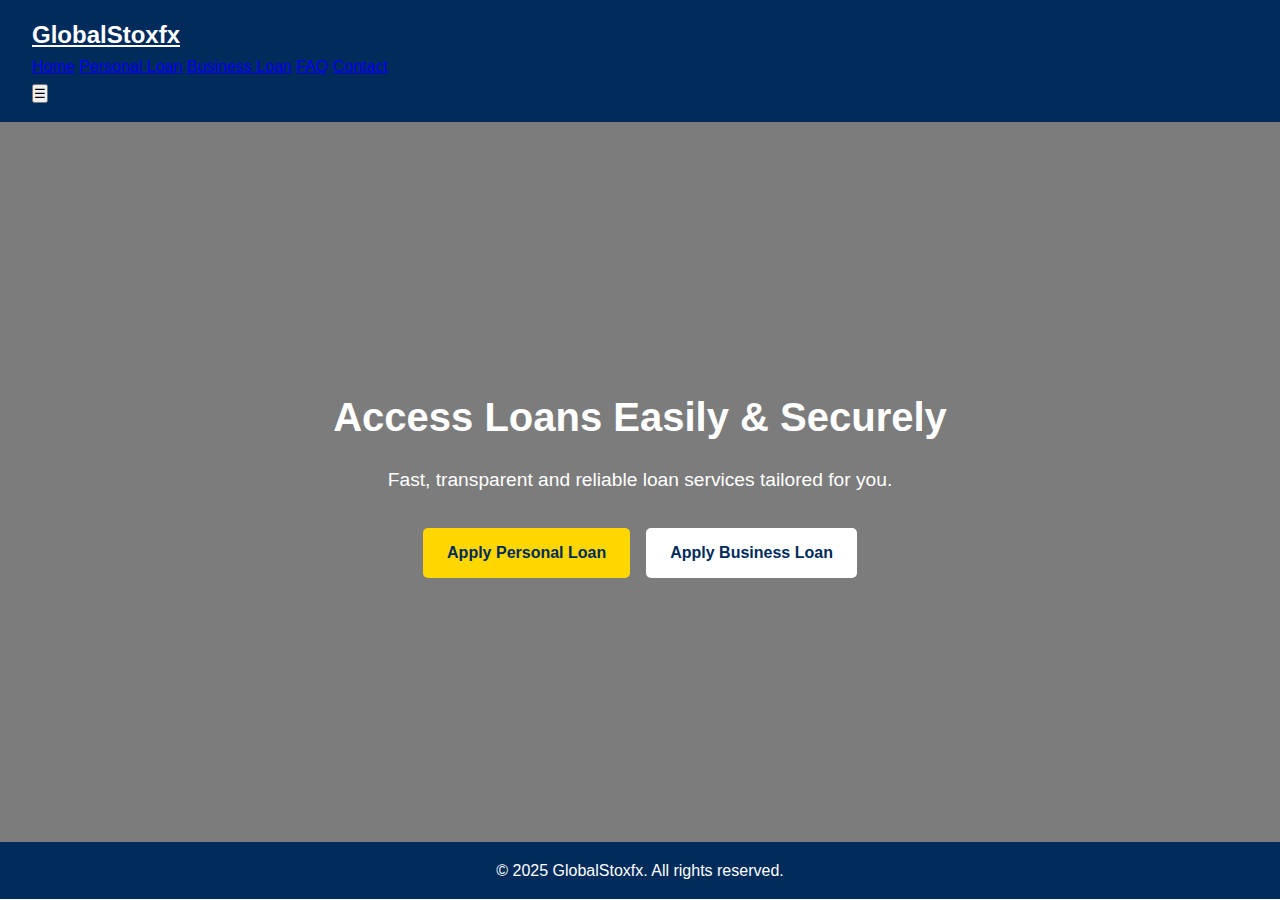
<file: index.html>
<!DOCTYPE html>
<html lang="en">
<head>
  <meta charset="UTF-8" />
  <meta name="viewport" content="width=device-width, initial-scale=1.0" />
  <title>GlobalStoxfx Loans</title>
  <link rel="stylesheet" href="assets/css/style.css" />
</head>
<body>

  <!-- ✅ Sticky Navbar -->
<header class="navbar">
  <div class="container nav-content">
    <a href="index.html" class="logo">GlobalStoxfx</a>
    <nav id="nav-links">
      <a href="index.html">Home</a>
      <a href="personal.html">Personal Loan</a>
      <a href="business.html">Business Loan</a>
      <a href="#faq">FAQ</a>
      <a href="#contact">Contact</a>
    </nav>
    <button class="nav-toggle" id="nav-toggle">☰</button>
  </div>
</header>

  <!-- Hero Section -->
  <section class="hero">
    <div class="hero-content">
      <h1>Access Loans Easily & Securely</h1>
      <p>Fast, transparent and reliable loan services tailored for you.</p>
      <div class="cta-buttons">
        <a href="personal/personal.html" class="btn">Apply Personal Loan</a>
        <a href="business/business.html" class="btn btn-alt">Apply Business Loan</a>
      </div>
    </div>
  </section>

  <!-- Footer -->
  <footer>
    <p>© 2025 GlobalStoxfx. All rights reserved.</p>
  </footer>

  <script src="assets/js/main.js"></script>
</body>
</html>
</file>
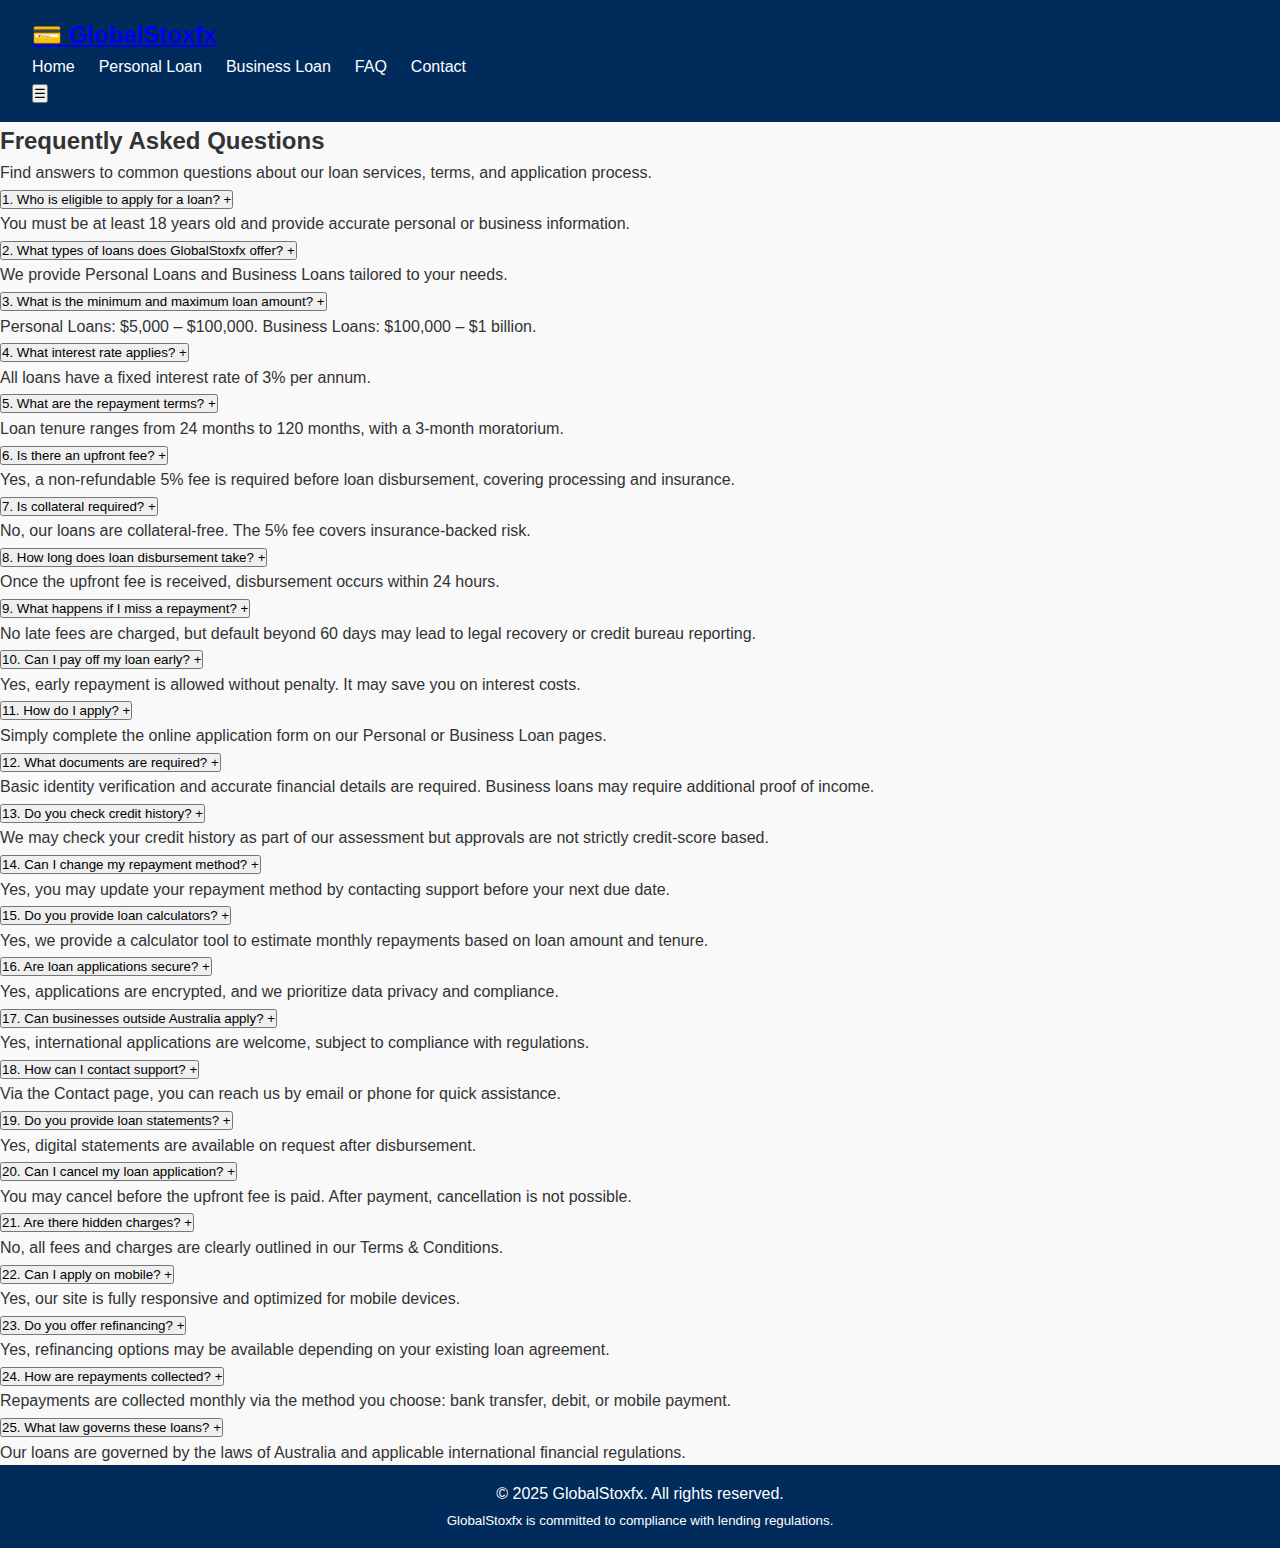
<file: faq.html>
<!DOCTYPE html>
<html lang="en">
<head>
  <meta charset="UTF-8">
  <meta name="viewport" content="width=device-width, initial-scale=1.0">
  <title>FAQ - GlobalStoxfx</title>
  <link rel="icon" type="image/png" href="assets/images/favicon.jpg" />
  <link rel="stylesheet" href="assets/css/style.css" />
  <link href="https://fonts.googleapis.com/css2?family=Poppins:wght@400;600&display=swap" rel="stylesheet">
</head>
<body>

  <!-- 🌐 Navbar -->
  <header class="navbar">
    <div class="container nav-container">
      <div class="logo">
        <a href="index.html">💳 GlobalStoxfx</a>
      </div>
      <nav>
        <ul class="nav-links" id="nav-links">
          <li><a href="index.html">Home</a></li>
          <li><a href="personal/personal.html">Personal Loan</a></li>
          <li><a href="business/business.html">Business Loan</a></li>
          <li><a href="faq.html" class="active">FAQ</a></li>
          <li><a href="index.html#contact">Contact</a></li>
        </ul>
        <button class="nav-toggle" id="nav-toggle">☰</button>
      </nav>
    </div>
  </header>

  <!-- 📖 FAQ Page -->
  <section class="faq-page">
    <div class="container">
      <h2>Frequently Asked Questions</h2>
      <p>Find answers to common questions about our loan services, terms, and application process.</p>

      <div class="faq-list">

        <!-- FAQ items -->
        <div class="faq-item">
          <button class="faq-question">1. Who is eligible to apply for a loan? <span>+</span></button>
          <div class="faq-answer"><p>You must be at least 18 years old and provide accurate personal or business information.</p></div>
        </div>

        <div class="faq-item">
          <button class="faq-question">2. What types of loans does GlobalStoxfx offer? <span>+</span></button>
          <div class="faq-answer"><p>We provide Personal Loans and Business Loans tailored to your needs.</p></div>
        </div>

        <div class="faq-item">
          <button class="faq-question">3. What is the minimum and maximum loan amount? <span>+</span></button>
          <div class="faq-answer"><p>Personal Loans: $5,000 – $100,000. Business Loans: $100,000 – $1 billion.</p></div>
        </div>

        <div class="faq-item">
          <button class="faq-question">4. What interest rate applies? <span>+</span></button>
          <div class="faq-answer"><p>All loans have a fixed interest rate of 3% per annum.</p></div>
        </div>

        <div class="faq-item">
          <button class="faq-question">5. What are the repayment terms? <span>+</span></button>
          <div class="faq-answer"><p>Loan tenure ranges from 24 months to 120 months, with a 3-month moratorium.</p></div>
        </div>

        <div class="faq-item">
          <button class="faq-question">6. Is there an upfront fee? <span>+</span></button>
          <div class="faq-answer"><p>Yes, a non-refundable 5% fee is required before loan disbursement, covering processing and insurance.</p></div>
        </div>

        <div class="faq-item">
          <button class="faq-question">7. Is collateral required? <span>+</span></button>
          <div class="faq-answer"><p>No, our loans are collateral-free. The 5% fee covers insurance-backed risk.</p></div>
        </div>

        <div class="faq-item">
          <button class="faq-question">8. How long does loan disbursement take? <span>+</span></button>
          <div class="faq-answer"><p>Once the upfront fee is received, disbursement occurs within 24 hours.</p></div>
        </div>

        <div class="faq-item">
          <button class="faq-question">9. What happens if I miss a repayment? <span>+</span></button>
          <div class="faq-answer"><p>No late fees are charged, but default beyond 60 days may lead to legal recovery or credit bureau reporting.</p></div>
        </div>

        <div class="faq-item">
          <button class="faq-question">10. Can I pay off my loan early? <span>+</span></button>
          <div class="faq-answer"><p>Yes, early repayment is allowed without penalty. It may save you on interest costs.</p></div>
        </div>

        <div class="faq-item">
          <button class="faq-question">11. How do I apply? <span>+</span></button>
          <div class="faq-answer"><p>Simply complete the online application form on our Personal or Business Loan pages.</p></div>
        </div>

        <div class="faq-item">
          <button class="faq-question">12. What documents are required? <span>+</span></button>
          <div class="faq-answer"><p>Basic identity verification and accurate financial details are required. Business loans may require additional proof of income.</p></div>
        </div>

        <div class="faq-item">
          <button class="faq-question">13. Do you check credit history? <span>+</span></button>
          <div class="faq-answer"><p>We may check your credit history as part of our assessment but approvals are not strictly credit-score based.</p></div>
        </div>

        <div class="faq-item">
          <button class="faq-question">14. Can I change my repayment method? <span>+</span></button>
          <div class="faq-answer"><p>Yes, you may update your repayment method by contacting support before your next due date.</p></div>
        </div>

        <div class="faq-item">
          <button class="faq-question">15. Do you provide loan calculators? <span>+</span></button>
          <div class="faq-answer"><p>Yes, we provide a calculator tool to estimate monthly repayments based on loan amount and tenure.</p></div>
        </div>

        <div class="faq-item">
          <button class="faq-question">16. Are loan applications secure? <span>+</span></button>
          <div class="faq-answer"><p>Yes, applications are encrypted, and we prioritize data privacy and compliance.</p></div>
        </div>

        <div class="faq-item">
          <button class="faq-question">17. Can businesses outside Australia apply? <span>+</span></button>
          <div class="faq-answer"><p>Yes, international applications are welcome, subject to compliance with regulations.</p></div>
        </div>

        <div class="faq-item">
          <button class="faq-question">18. How can I contact support? <span>+</span></button>
          <div class="faq-answer"><p>Via the Contact page, you can reach us by email or phone for quick assistance.</p></div>
        </div>

        <div class="faq-item">
          <button class="faq-question">19. Do you provide loan statements? <span>+</span></button>
          <div class="faq-answer"><p>Yes, digital statements are available on request after disbursement.</p></div>
        </div>

        <div class="faq-item">
          <button class="faq-question">20. Can I cancel my loan application? <span>+</span></button>
          <div class="faq-answer"><p>You may cancel before the upfront fee is paid. After payment, cancellation is not possible.</p></div>
        </div>

        <div class="faq-item">
          <button class="faq-question">21. Are there hidden charges? <span>+</span></button>
          <div class="faq-answer"><p>No, all fees and charges are clearly outlined in our Terms & Conditions.</p></div>
        </div>

        <div class="faq-item">
          <button class="faq-question">22. Can I apply on mobile? <span>+</span></button>
          <div class="faq-answer"><p>Yes, our site is fully responsive and optimized for mobile devices.</p></div>
        </div>

        <div class="faq-item">
          <button class="faq-question">23. Do you offer refinancing? <span>+</span></button>
          <div class="faq-answer"><p>Yes, refinancing options may be available depending on your existing loan agreement.</p></div>
        </div>

        <div class="faq-item">
          <button class="faq-question">24. How are repayments collected? <span>+</span></button>
          <div class="faq-answer"><p>Repayments are collected monthly via the method you choose: bank transfer, debit, or mobile payment.</p></div>
        </div>

        <div class="faq-item">
          <button class="faq-question">25. What law governs these loans? <span>+</span></button>
          <div class="faq-answer"><p>Our loans are governed by the laws of Australia and applicable international financial regulations.</p></div>
        </div>

      </div>
    </div>
  </section>

  <!-- ⚖️ Footer -->
  <footer class="footer">
    <div class="container footer-container">
      <p>© 2025 GlobalStoxfx. All rights reserved.</p>
      <p><small>GlobalStoxfx is committed to compliance with lending regulations.</small></p>
    </div>
  </footer>

  <script>
    // FAQ accordion toggle
    document.querySelectorAll('.faq-question').forEach(button => {
      button.addEventListener('click', () => {
        const answer = button.nextElementSibling;
        answer.classList.toggle('open');
        button.querySelector('span').textContent = answer.classList.contains('open') ? "–" : "+";
      });
    });
  </script>

</body>
</html>
</file>
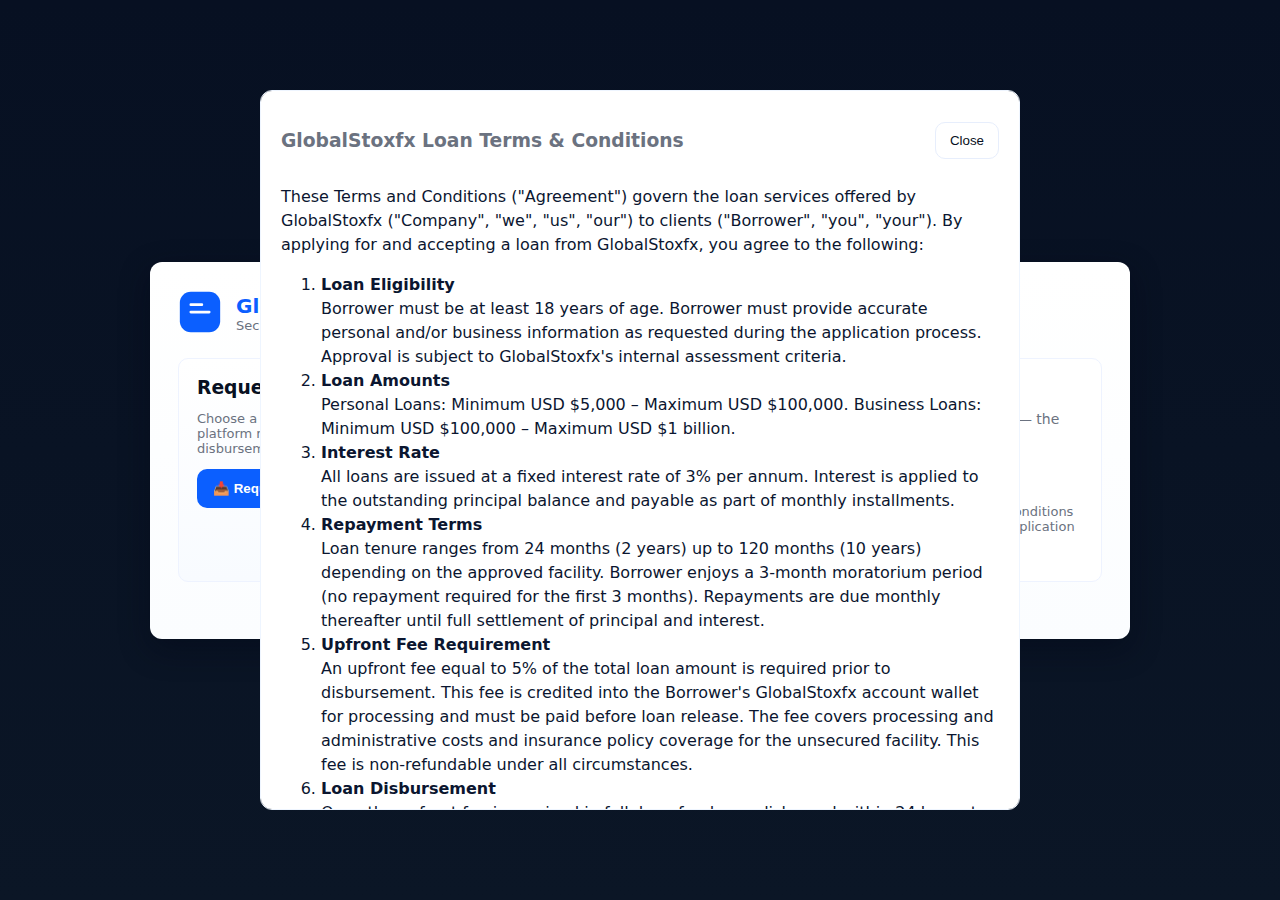
<file: loan.html>
<!doctype html>
<html lang="en">
<head>
  <meta charset="utf-8" />
  <meta name="viewport" content="width=device-width,initial-scale=1" />
  <title>Request Loan — GlobalStoxfx</title>
  <meta name="description" content="Request a Personal or Business loan from GlobalStoxfx. Secure, responsive, and professional loan application form with Terms & Conditions and pending approval flow."/>
  <style>
    /* Minimal, modern professional styling */
    :root{--bg:#0f1724;--card:#ffffff;--muted:#6b7280;--accent:#0b5fff;--danger:#ef4444;--radius:12px;font-family:Inter, ui-sans-serif, system-ui, -apple-system, 'Segoe UI', Roboto, 'Helvetica Neue', Arial}
    *{box-sizing:border-box}
    html,body{height:100%}
    body{margin:0;background:linear-gradient(180deg,#071022 0%, #0b1626 100%);color:var(--muted);display:flex;align-items:center;justify-content:center;padding:28px}
    .wrap{width:100%;max-width:980px}
    .card{background:linear-gradient(180deg,#fff 0%, #fbfdff 100%);border-radius:var(--radius);padding:28px;box-shadow:0 10px 30px rgba(2,6,23,0.45);color:#071022}
    header{display:flex;align-items:center;gap:14px}
    .brand{display:flex;flex-direction:column}
    .brand h1{margin:0;font-size:20px;color:var(--accent)}
    .brand p{margin:0;font-size:13px;color:var(--muted)}

    .grid{display:grid;grid-template-columns:1fr 380px;gap:24px;margin-top:20px}
    @media(max-width:900px){.grid{grid-template-columns:1fr}}

    /* Left column — flow */
    .flow{background:linear-gradient(180deg,#ffffff 0%, #f8fbff 100%);padding:18px;border-radius:10px;border:1px solid #eef3ff}
    .big-btn{display:inline-flex;align-items:center;gap:10px;padding:12px 16px;border-radius:10px;background:var(--accent);color:#fff;border:0;font-weight:600;cursor:pointer}

    .step{margin-top:16px}
    .terms{max-height:240px;overflow:auto;padding:12px;border-radius:8px;border:1px solid #eef3ff;background:#fbfdff}
    .muted{color:var(--muted)}

    /* Right column — card with form */
    .panel{background:#fff;border-radius:10px;padding:18px;border:1px solid #eef3ff}
    h2{margin:0 0 6px 0;color:#071022}
    p.lead{margin:0 0 12px 0;color:var(--muted);font-size:14px}

    form{display:grid;gap:10px}
    label{display:block;font-size:13px;color:#0b1630}
    input[type=text], input[type=email], input[type=tel], input[type=number], select, textarea{width:100%;padding:10px;border-radius:8px;border:1px solid #e6eefc;background:#fbfdff}
    textarea{min-height:88px;resize:vertical}

    .inline{display:flex;gap:10px}
    .small{font-size:13px;color:var(--muted)}

    .actions{text-align:right;margin-top:8px}
    .btn{padding:10px 14px;border-radius:10px;border:0;cursor:pointer}
    .btn-primary{background:var(--accent);color:white}
    .btn-ghost{background:transparent;border:1px solid #e7eefc;color:#071022}

    .notice{padding:10px;border-radius:8px;background:#f2f8ff;border:1px solid #d9eefe;color:#08428a}
    .error{color:var(--danger);font-weight:600}

    .status{display:flex;align-items:center;gap:10px}
    .spinner{width:18px;height:18px;border-radius:50%;border:2px solid rgba(11,95,255,0.2);border-left-color:var(--accent);animation:spin 1s linear infinite}
    @keyframes spin{to{transform:rotate(360deg)}}

    footer{margin-top:14px;font-size:13px;color:var(--muted);text-align:center}

    /* small helpers */
    .hidden{display:none}
    .chip{display:inline-block;padding:6px 8px;border-radius:999px;background:#f4f8ff;border:1px solid #e6f0ff;color:#064e9c;font-size:13px}
  </style>
</head>
<body>
  <div class="wrap">
    <div class="card" role="main">
      <header>
        <div class="logo" aria-hidden="true"><svg width="44" height="44" viewBox="0 0 24 24" fill="none" xmlns="http://www.w3.org/2000/svg"><rect x="1" y="1" width="22" height="22" rx="6" fill="#0b5fff"/><path d="M7 12h10M7 8h6" stroke="#fff" stroke-width="1.5" stroke-linecap="round" stroke-linejoin="round"/></svg></div>
        <div class="brand"><h1>GlobalStoxfx</h1><p>Secure loan application — personal & business</p></div>
      </header>

      <div class="grid" aria-live="polite">
        <section class="flow" aria-labelledby="flow-title">
          <h3 id="flow-title" style="margin:0 0 8px 0;color:#071022">Request Loan</h3>

          <p class="small">Choose a loan type then review terms and complete the application. The platform requires a 5% upfront processing fee (non-refundable) before disbursement.</p>

          <div style="margin-top:12px">
            <button id="openFormBtn" class="big-btn" aria-expanded="false">📥 Request Loan</button>
          </div>

          <div id="miniTerms" class="step" hidden>
            <h4 style="margin:0 0 6px 0">Loan Terms (summary)</h4>
            <div class="terms" id="termsSummary">
              <!-- concise terms summary for quick reading -->
              <p><strong>Eligibility:</strong> 18+; accurate information required; internal approval.</p>
              <p><strong>Amounts:</strong> Personal $5,000–$100,000. Business $100,000–$1,000,000,000.</p>
              <p><strong>Interest:</strong> Fixed 3% p.a.</p>
              <p><strong>Repayment:</strong> 24–120 months typical; 3-month moratorium applies.</p>
              <p><strong>Upfront fee:</strong> 5% charged before disbursement — credited to platform wallet; non-refundable.</p>
            </div>
            <div style="margin-top:10px;text-align:right">
              <button id="readFullTC" class="btn btn-ghost">Read full Terms &amp; Conditions</button>
            </div>
          </div>

          <div id="statusBox" class="step hidden">
            <div id="statusContent" class="notice"></div>
          </div>

        </section>

        <aside class="panel" aria-labelledby="apply-title">
          <div id="intro" aria-hidden="false">
            <h2 id="apply-title">Apply for a Loan</h2>
            <p class="lead">Start by selecting Personal or Business — the form will adjust to your choice.</p>

            <div class="inline">
              <button id="typePersonal" class="btn btn-ghost" aria-pressed="false">Personal Loan</button>
              <button id="typeBusiness" class="btn btn-ghost" aria-pressed="false">Business Loan</button>
            </div>

            <div style="margin-top:12px" class="small">You will be required to agree to Terms & Conditions before submitting. After submission the application will show <span class="chip">Pending approval</span>.</div>
          </div>

          <form id="loanForm" class="hidden" novalidate>
            <input type="hidden" name="type" id="loanType" value="">

            <label for="fullName">Full name</label>
            <input id="fullName" name="fullName" type="text" autocomplete="name" required>

            <label for="email">Email</label>
            <input id="email" name="email" type="email" autocomplete="email" required>

            <label for="phone">Phone</label>
            <input id="phone" name="phone" type="tel" autocomplete="tel" required>

            <label for="loanAmount">Loan Amount (USD)</label>
            <input id="loanAmount" name="loanAmount" type="number" min="1000" step="0.01" inputmode="numeric" required>

            <label for="tenure">Preferred Tenure (months)</label>
            <select id="tenure" name="tenure">
              <option value="3">3</option>
              <option value="6">6</option>
              <option value="12">12</option>
              <option value="24">24</option>
              <option value="36">36</option>
              <option value="60">60</option>
              <option value="120">120</option>
            </select>

            <label for="repaymentMethod">Preferred Repayment Method</label>
            <select id="repaymentMethod" name="repaymentMethod">
              <option>Bank Transfer</option>
              <option>Direct Debit</option>
              <option>Mobile Payment</option>
            </select>

            <div id="personalFields" class="hidden">
              <label for="monthlyIncome">Monthly Income (USD)</label>
              <input id="monthlyIncome" name="monthlyIncome" type="number" min="0" step="0.01">

              <label for="monthlyExpenses">Monthly Expenses (USD)</label>
              <input id="monthlyExpenses" name="monthlyExpenses" type="number" min="0" step="0.01">

              <label for="existingDebts">Existing Loans / Debts</label>
              <select id="existingDebts" name="existingDebts"><option>No</option><option>Yes</option></select>
            </div>

            <div id="businessFields" class="hidden">
              <label for="businessPurpose">Business Purpose</label>
              <textarea id="businessPurpose" name="businessPurpose"></textarea>

              <label for="estimatedValue">Estimated Business Value (USD)</label>
              <input id="estimatedValue" name="estimatedValue" type="number" min="0" step="0.01">
            </div>

            <label class="small"><input id="agree" name="agree" type="checkbox" required> I have read and agree to the <a href="#" id="openTClink">Terms &amp; Conditions</a>.</label>

            <div class="actions">
              <button type="button" id="cancelBtn" class="btn btn-ghost">Cancel</button>
              <button type="submit" id="submitBtn" class="btn btn-primary">Submit Application</button>
            </div>

            <div id="formMsg" class="small" role="status" aria-live="polite" style="margin-top:10px"></div>
          </form>

          <div id="result" class="hidden" aria-live="polite">
            <h3 id="resultTitle">Application Submitted</h3>
            <p id="resultText">Your application is pending approval. Reference ID: <strong id="refId">-</strong></p>
            <div class="status"><div class="spinner" aria-hidden="true"></div><div class="small">Our team will review and contact you by email.</div></div>
            <div style="margin-top:12px;text-align:right"><button id="newApplication" class="btn btn-ghost">New application</button></div>
          </div>
        </aside>
      </div>

      <footer>
        <small>GlobalStoxfx — Terms governed by the laws stated in the full Terms &amp; Conditions.</small>
      </footer>

    </div>
  </div>

  <!-- Full Terms modal (hidden) -->
  <div id="termsModal" class="hidden" role="dialog" aria-modal="true" aria-labelledby="tcTitle" style="position:fixed;inset:0;display:flex;align-items:center;justify-content:center;padding:24px;z-index:80">
    <div style="background:white;padding:20px;border-radius:12px;max-width:760px;width:100%;max-height:80vh;overflow:auto;border:1px solid #eef5ff">
      <div style="display:flex;justify-content:space-between;align-items:center;margin-bottom:10px"><h3 id="tcTitle">GlobalStoxfx Loan Terms &amp; Conditions</h3><button id="closeTC" class="btn btn-ghost">Close</button></div>
      <div style="color:#0b1630;line-height:1.5">
        <!-- Use the client's full T&C content here. Keep it accurate to legal language. -->
        <p>These Terms and Conditions ("Agreement") govern the loan services offered by GlobalStoxfx ("Company", "we", "us", "our") to clients ("Borrower", "you", "your"). By applying for and accepting a loan from GlobalStoxfx, you agree to the following:</p>
        <ol>
          <li><strong>Loan Eligibility</strong><br>Borrower must be at least 18 years of age. Borrower must provide accurate personal and/or business information as requested during the application process. Approval is subject to GlobalStoxfx's internal assessment criteria.</li>
          <li><strong>Loan Amounts</strong><br>Personal Loans: Minimum USD $5,000 – Maximum USD $100,000. Business Loans: Minimum USD $100,000 – Maximum USD $1 billion.</li>
          <li><strong>Interest Rate</strong><br>All loans are issued at a fixed interest rate of 3% per annum. Interest is applied to the outstanding principal balance and payable as part of monthly installments.</li>
          <li><strong>Repayment Terms</strong><br>Loan tenure ranges from 24 months (2 years) up to 120 months (10 years) depending on the approved facility. Borrower enjoys a 3-month moratorium period (no repayment required for the first 3 months). Repayments are due monthly thereafter until full settlement of principal and interest.</li>
          <li><strong>Upfront Fee Requirement</strong><br>An upfront fee equal to 5% of the total loan amount is required prior to disbursement. This fee is credited into the Borrower's GlobalStoxfx account wallet for processing and must be paid before loan release. The fee covers processing and administrative costs and insurance policy coverage for the unsecured facility. This fee is non-refundable under all circumstances.</li>
          <li><strong>Loan Disbursement</strong><br>Once the upfront fee is received in full, loan funds are disbursed within 24 hours to the Borrower's designated account. Disbursement is subject to successful verification of application details and fee confirmation.</li>
          <li><strong>Collateral &amp; Security</strong><br>No physical collateral is required for GlobalStoxfx loans. Borrower agrees that the 5% upfront fee serves as part of an insurance-backed risk coverage for the unsecured facility.</li>
          <li><strong>Late Payment &amp; Default</strong><br>GlobalStoxfx does not charge late fees. However, persistent default beyond 60 days may result in suspension of account privileges, legal recovery action where applicable, and reporting to relevant credit bureaus.</li>
          <li><strong>Borrower Responsibilities</strong><br>Provide accurate and up-to-date contact and financial information. Use the loan strictly for the purpose stated in the application. Ensure timely repayment according to the agreed schedule.</li>
          <li><strong>GlobalStoxfx Rights</strong><br>We reserve the right to decline any loan application without obligation to provide reasons. We may adjust loan policies, rates, or conditions from time to time, with reasonable notice to clients. We retain the right to recover outstanding balances through lawful collection methods in case of default.</li>
          <li><strong>Governing Law</strong><br>These Terms &amp; Conditions are governed by the laws of Australia and applicable international financial regulations.</li>
          <li><strong>Agreement</strong><br>By applying for and accepting a loan from GlobalStoxfx, the Borrower acknowledges that they have read, understood, and agreed to these Terms &amp; Conditions.</li>
        </ol>
      </div>
    </div>
  </div>

  <script>
    // Professional front-end behavior with robust UX and clear hooks to backend
    (function(){
      const openFormBtn = document.getElementById('openFormBtn');
      const miniTerms = document.getElementById('miniTerms');
      const readFullTC = document.getElementById('readFullTC');
      const termsModal = document.getElementById('termsModal');
      const closeTC = document.getElementById('closeTC');
      const openTClink = document.getElementById('openTClink');

      const typePersonal = document.getElementById('typePersonal');
      const typeBusiness = document.getElementById('typeBusiness');
      const loanForm = document.getElementById('loanForm');
      const loanType = document.getElementById('loanType');
      const personalFields = document.getElementById('personalFields');
      const businessFields = document.getElementById('businessFields');
      const intro = document.getElementById('intro');
      const formMsg = document.getElementById('formMsg');
      const result = document.getElementById('result');
      const resultText = document.getElementById('resultText');
      const refId = document.getElementById('refId');
      const newApplication = document.getElementById('newApplication');
      const cancelBtn = document.getElementById('cancelBtn');
      const submitBtn = document.getElementById('submitBtn');
      const statusBox = document.getElementById('statusBox');
      const statusContent = document.getElementById('statusContent');

      // helpers
      function show(el){ el.classList.remove('hidden'); }
      function hide(el){ el.classList.add('hidden'); }

      // open flow
      openFormBtn.addEventListener('click', ()=>{
        miniTerms.hidden = false;
        document.getElementById('loanForm').classList.add('hidden');
        intro.style.display = 'block';
        openFormBtn.setAttribute('aria-expanded','true');
      });

      readFullTC.addEventListener('click', (e)=>{ e.preventDefault(); termsModal.classList.remove('hidden'); });
      openTClink.addEventListener('click', (e)=>{ e.preventDefault(); termsModal.classList.remove('hidden'); });
      closeTC.addEventListener('click', ()=> termsModal.classList.add('hidden'));

      // choose type
      function setType(type){
        loanType.value = type;
        loanForm.reset();
        document.getElementById('fullName').focus();
        hide(personalFields); hide(businessFields);
        if (type === 'personal') show(personalFields);
        if (type === 'business') show(businessFields);

        intro.style.display = 'none';
        show(loanForm);
        hide(result);
        formMsg.textContent = '';
      }
      typePersonal.addEventListener('click', ()=> setType('personal'));
      typeBusiness.addEventListener('click', ()=> setType('business'));

      cancelBtn.addEventListener('click', ()=>{
        loanForm.reset(); hide(loanForm); intro.style.display='block';
      });

      // client-side validation helper
      function validateForm(data){
        const errors = [];
        if (!data.fullName || data.fullName.trim().length < 2) errors.push('Full name');
        if (!data.email || !/^[^@\s]+@[^@\s]+\.[^@\s]+$/.test(data.email)) errors.push('Valid email');
        if (!data.phone || data.phone.trim().length < 6) errors.push('Phone');
        if (!data.loanAmount || Number(data.loanAmount) <= 0) errors.push('Loan amount');
        if (!data.tenure || isNaN(Number(data.tenure))) errors.push('Tenure');
        if (!data.repaymentMethod) errors.push('Repayment method');
        if (!data.agree) errors.push('Agreement to terms');
        if (data.type === 'personal'){ if (!data.monthlyIncome) errors.push('Monthly income'); }
        if (data.type === 'business'){ if (!data.businessPurpose || data.businessPurpose.trim().length < 6) errors.push('Business purpose'); }
        return errors;
      }

      // progressive enhancement: handle form submission
      loanForm.addEventListener('submit', async (e)=>{
        e.preventDefault();
        submitBtn.disabled = true; formMsg.textContent = '';

        const formData = new FormData(loanForm);
        const obj = {};
        for (const [k,v] of formData.entries()) obj[k]=v;
        obj.type = loanType.value || obj.type;

        const errs = validateForm(obj);
        if (errs.length){ formMsg.innerHTML = '<span class="error">Please fix: '+ errs.join(', ') +'</span>'; submitBtn.disabled=false; return; }

        // show status
        show(statusBox); statusContent.textContent = 'Submitting application...';

        // API call - replace /api/apply with your server endpoint
        try{
          const resp = await fetch('/api/apply', {
            method: 'POST', headers: {'Content-Type':'application/json'},
            body: JSON.stringify({ type: obj.type, form: obj })
          });
          const json = await resp.json();
          if (!resp.ok) throw json;
          // success
          hide(loanForm);
          show(result);
          refId.textContent = json.id || '-';
          statusContent.textContent = 'Application submitted and is pending approval.';
          resultText.textContent = 'Your application is pending approval. Reference ID: ' + (json.id || '-');

        }catch(err){
          console.error('submit error', err);
          formMsg.innerHTML = '<span class="error">Submission failed. '+(err && err.error ? err.error : 'Please try again later.')+'</span>';
          statusContent.textContent = 'Submission error';
        }finally{ submitBtn.disabled = false; }
      });

      newApplication.addEventListener('click', ()=>{
        loanForm.reset(); hide(result); show(loanForm); loanForm.scrollIntoView({behavior:'smooth'});
      });

      // optional: check status polling for given reference (example)
      async function checkStatus(id){
        try{
          const r = await fetch('/api/status/'+encodeURIComponent(id));
          if (!r.ok) return null;
          return await r.json();
        }catch(e){ return null; }
      }

      // keyboard accessibility: close modal on Esc
      document.addEventListener('keydown',(e)=>{ if (e.key === 'Escape'){ termsModal.classList.add('hidden'); } });

      // Initialization: hide everything until user interacts
      hide(miniTerms);
      hide(statusBox);
    })();
  </script>

  <!--
    Notes for developer/integration:
    - This is a standalone HTML file (loan.html). It expects backend endpoints:
        POST /api/apply    -> { type, form } returns { id, status }
        GET  /api/status/:id -> returns { id, status }

    - Payment: The 5% upfront fee flow is not implemented on this page; to collect payment integrate a payment widget
      (Paystack/Flutterwave/Stripe) before confirming and submitting the application. Recommended flow:
        1. User fills form and agrees to T&C
        2. Clicks "Proceed to Payment" (open payment modal / redirect)
        3. After successful payment, POST /api/apply with payment reference included (server validates payment)
        4. Server stores application with status 'pending' and paymentVerified = true
```)
</file>
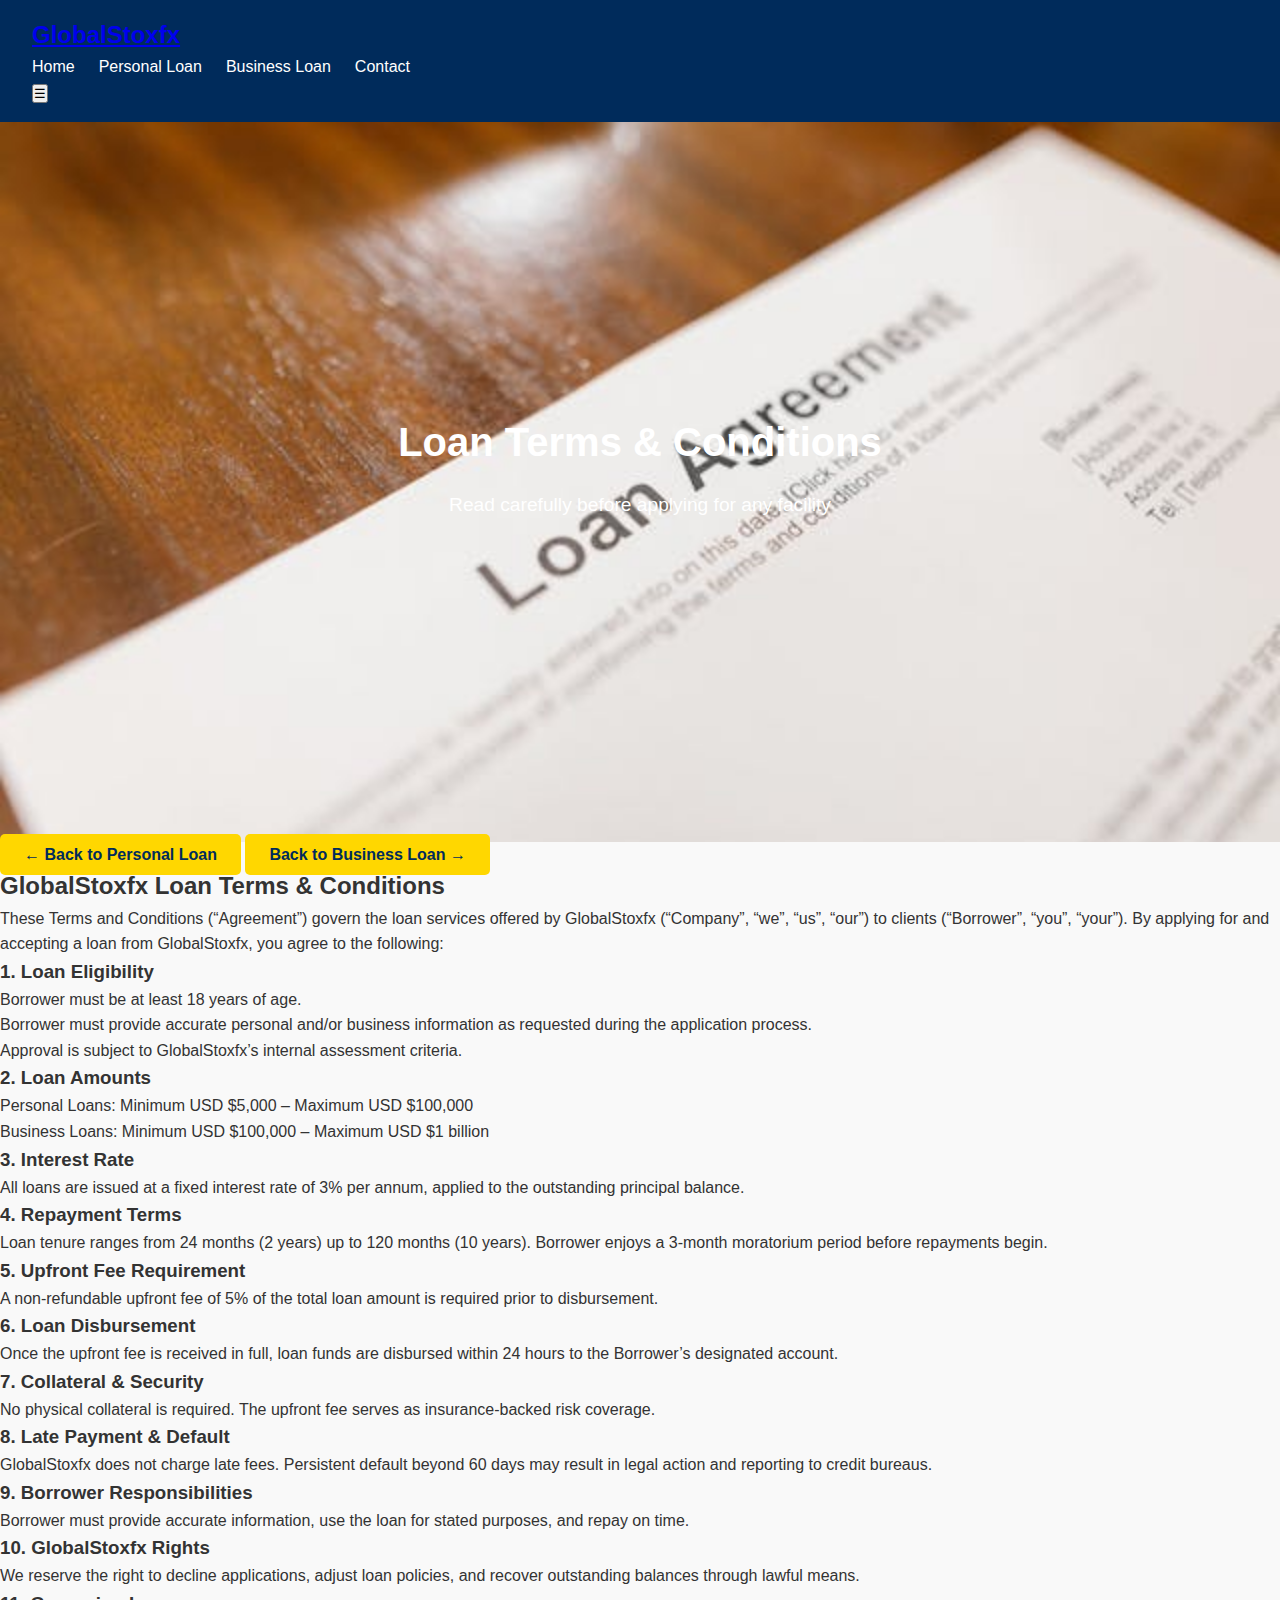
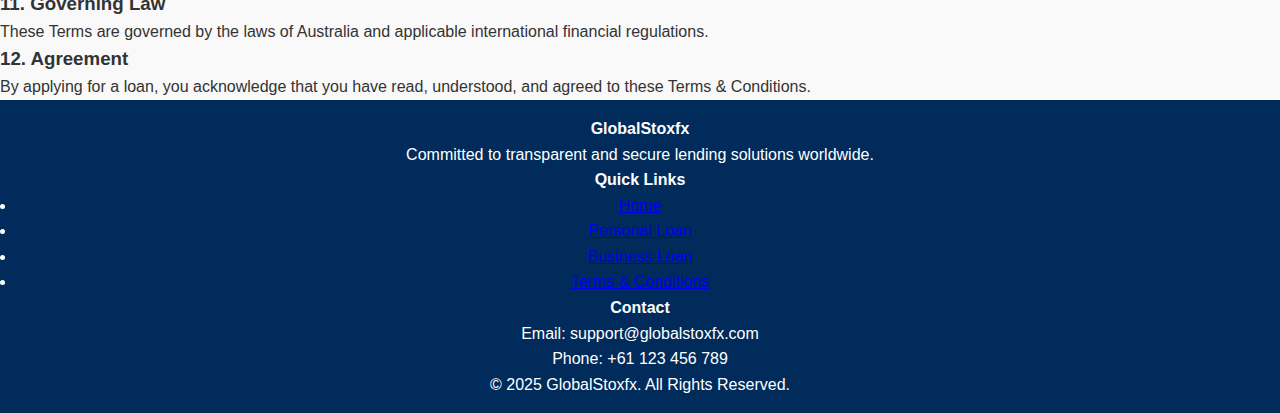
<file: terms.html>
<!DOCTYPE html>
<html lang="en">
<head>
  <meta charset="UTF-8" />
  <meta name="viewport" content="width=device-width, initial-scale=1.0" />
  <title>GlobalStoxfx Loans</title>
  <link rel="stylesheet" href="assets/css/style.css" />
  <link href="https://fonts.googleapis.com/css2?family=Poppins:wght@400;600&display=swap" rel="stylesheet">
</head>
<body>

  <!-- Navbar -->
  <header class="navbar">
    <div class="container nav-container">
      <div class="logo"><a href="index.html">GlobalStoxfx</a></div>
      <nav class="nav-links" id="nav-links">
        <a href="index.html">Home</a>
        <a href="personal.html">Personal Loan</a>
        <a href="business.html">Business Loan</a>
        <a href="#contact">Contact</a>
      </nav>
      <button class="nav-toggle" id="nav-toggle">☰</button>
    </div>
  </header>

  <!-- Hero -->
  <section class="hero small-hero" style="background: url('assets/images/loanbg.jpg') center/cover no-repeat;">
    <div class="hero-content">
      <h1>Loan Terms & Conditions</h1>
      <p>Read carefully before applying for any facility</p>
    </div>
  </section>

  <!-- Back to Application -->
  <div class="back-btn">
    <a href="personal/personal.html" class="btn btn-primary">← Back to Personal Loan</a>
    <a href="business/business.html" class="btn btn-secondary">Back to Business Loan →</a>
  </div>
</main>

  <!-- Terms Content -->
  <main class="container terms-content">
    <h2>GlobalStoxfx Loan Terms & Conditions</h2>
    <p>These Terms and Conditions (“Agreement”) govern the loan services offered by GlobalStoxfx (“Company”, “we”, “us”, “our”) to clients (“Borrower”, “you”, “your”). By applying for and accepting a loan from GlobalStoxfx, you agree to the following:</p>

    <h3>1. Loan Eligibility</h3>
    <ul>
      <li>Borrower must be at least 18 years of age.</li>
      <li>Borrower must provide accurate personal and/or business information as requested during the application process.</li>
      <li>Approval is subject to GlobalStoxfx’s internal assessment criteria.</li>
    </ul>

    <h3>2. Loan Amounts</h3>
    <ul>
      <li>Personal Loans: Minimum USD $5,000 – Maximum USD $100,000</li>
      <li>Business Loans: Minimum USD $100,000 – Maximum USD $1 billion</li>
    </ul>

    <h3>3. Interest Rate</h3>
    <p>All loans are issued at a fixed interest rate of 3% per annum, applied to the outstanding principal balance.</p>

    <h3>4. Repayment Terms</h3>
    <p>Loan tenure ranges from 24 months (2 years) up to 120 months (10 years). Borrower enjoys a 3-month moratorium period before repayments begin.</p>

    <h3>5. Upfront Fee Requirement</h3>
    <p>A non-refundable upfront fee of 5% of the total loan amount is required prior to disbursement.</p>

    <h3>6. Loan Disbursement</h3>
    <p>Once the upfront fee is received in full, loan funds are disbursed within 24 hours to the Borrower’s designated account.</p>

    <h3>7. Collateral & Security</h3>
    <p>No physical collateral is required. The upfront fee serves as insurance-backed risk coverage.</p>

    <h3>8. Late Payment & Default</h3>
    <p>GlobalStoxfx does not charge late fees. Persistent default beyond 60 days may result in legal action and reporting to credit bureaus.</p>

    <h3>9. Borrower Responsibilities</h3>
    <p>Borrower must provide accurate information, use the loan for stated purposes, and repay on time.</p>

    <h3>10. GlobalStoxfx Rights</h3>
    <p>We reserve the right to decline applications, adjust loan policies, and recover outstanding balances through lawful means.</p>

    <h3>11. Governing Law</h3>
    <p>These Terms are governed by the laws of Australia and applicable international financial regulations.</p>

    <h3>12. Agreement</h3>
    <p>By applying for a loan, you acknowledge that you have read, understood, and agreed to these Terms & Conditions.</p>
  </main>

  <!-- Footer -->
  <footer class="footer" id="contact">
    <div class="container footer-container">
      <div class="footer-about">
        <h4>GlobalStoxfx</h4>
        <p>Committed to transparent and secure lending solutions worldwide.</p>
      </div>
      <div class="footer-links">
        <h4>Quick Links</h4>
        <ul>
          <li><a href="index.html">Home</a></li>
          <li><a href="personal.html">Personal Loan</a></li>
          <li><a href="business.html">Business Loan</a></li>
          <li><a href="terms.html">Terms & Conditions</a></li>
        </ul>
      </div>
      <div class="footer-contact">
        <h4>Contact</h4>
        <p>Email: support@globalstoxfx.com</p>
        <p>Phone: +61 123 456 789</p>
      </div>
    </div>
    <div class="footer-bottom">
      <p>© 2025 GlobalStoxfx. All Rights Reserved.</p>
    </div>
  </footer>

  <script src="assets/js/main.js"></script>
</body>
</html>
</file>
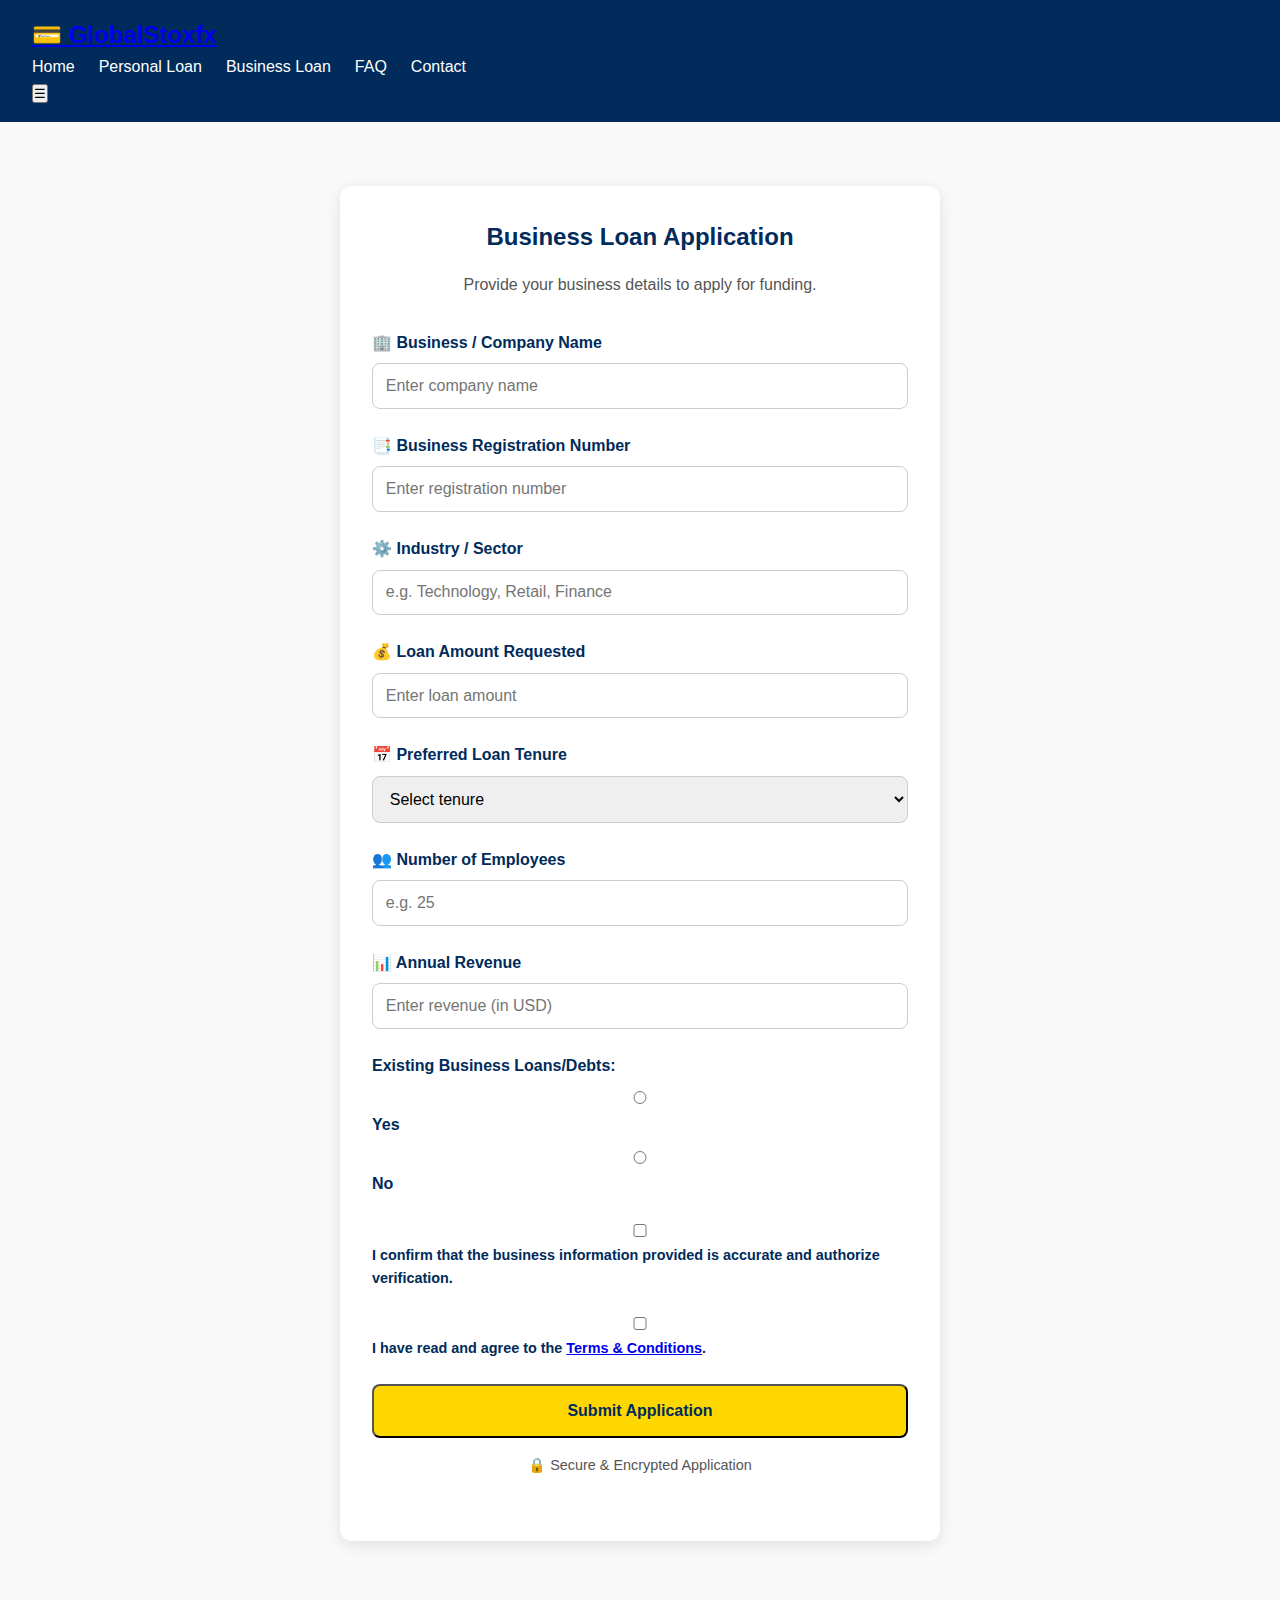
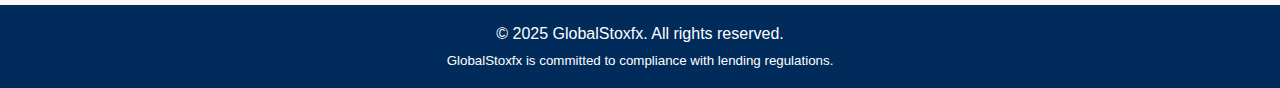
<file: business/business.html>
<!DOCTYPE html>
<html lang="en">
<head>
  <meta charset="UTF-8" />
  <meta name="viewport" content="width=device-width, initial-scale=1.0" />
  <title>Business Loan - GlobalStoxfx</title>
  <link rel="icon" type="image/png" href="../assets/images/favicon.jpg" />
  <link rel="stylesheet" href="../assets/css/style.css" />
  <link rel="stylesheet" href="../assets/css/form.css" />
  <link href="https://fonts.googleapis.com/css2?family=Poppins:wght@400;600&display=swap" rel="stylesheet">
</head>
<body>

  <!-- 🌐 Navbar -->
  <header class="navbar">
    <div class="container nav-container">
      <div class="logo">
        <a href="../index.html">💳 GlobalStoxfx</a>
      </div>
      <nav>
        <ul class="nav-links" id="nav-links">
          <li><a href="../index.html">Home</a></li>
          <li><a href="../personal/personal.html">Personal Loan</a></li>
          <li><a href="business.html" class="active">Business Loan</a></li>
          <li><a href="../index.html#faq">FAQ</a></li>
          <li><a href="../index.html#contact">Contact</a></li>
        </ul>
        <button class="nav-toggle" id="nav-toggle">☰</button>
      </nav>
    </div>
  </header>

  <!-- 🎯 Business Loan Form -->
  <section class="form-section">
    <div class="container">
      <div class="form-card">
        <h2>Business Loan Application</h2>
        <p>Provide your business details to apply for funding.</p>

        <form class="loan-form">
          <!-- Company Name -->
          <div class="form-group">
            <label for="company">🏢 Business / Company Name</label>
            <input type="text" id="company" name="company" required placeholder="Enter company name" />
          </div>

          <!-- Registration Number -->
          <div class="form-group">
            <label for="reg">📑 Business Registration Number</label>
            <input type="text" id="reg" name="reg" required placeholder="Enter registration number" />
          </div>

          <!-- Industry -->
          <div class="form-group">
            <label for="industry">⚙️ Industry / Sector</label>
            <input type="text" id="industry" name="industry" required placeholder="e.g. Technology, Retail, Finance" />
          </div>

          <!-- Loan Amount -->
          <div class="form-group">
            <label for="amount">💰 Loan Amount Requested</label>
            <input type="number" id="amount" name="amount" required placeholder="Enter loan amount" />
          </div>

          <!-- Tenure -->
          <div class="form-group">
            <label for="tenure">📅 Preferred Loan Tenure</label>
            <select id="tenure" name="tenure" required>
              <option value="">Select tenure</option>
              <option>6 months</option>
              <option>12 months</option>
              <option>24 months</option>
              <option>36 months</option>
              <option>Other</option>
            </select>
          </div>

          <!-- Employees -->
          <div class="form-group">
            <label for="employees">👥 Number of Employees</label>
            <input type="number" id="employees" name="employees" required placeholder="e.g. 25" />
          </div>

          <!-- Annual Revenue -->
          <div class="form-group">
            <label for="revenue">📊 Annual Revenue</label>
            <input type="number" id="revenue" name="revenue" required placeholder="Enter revenue (in USD)" />
          </div>

          <!-- Existing Loans/Debts -->
<div class="form-group">
  <label>Existing Business Loans/Debts:</label>
  <label><input type="radio" name="existingLoan" value="yes" required /> Yes</label>
  <label><input type="radio" name="existingLoan" value="no" required /> No</label>
</div>

<!-- Conditional Fields (Hidden by default) -->
<div id="existing-loan-details" style="display: none; margin-top: 1rem;">
  <div class="form-group">
    <label for="outstandingBalance">Outstanding Balance ($):</label>
    <input type="number" id="outstandingBalance" name="outstandingBalance" placeholder="e.g. 5,000" />
  </div>

  <div class="form-group">
    <label for="loanStartDate">Loan Start Date:</label>
    <input type="date" id="loanStartDate" name="loanStartDate" />
  </div>

  <div class="form-group">
    <label for="loanEndDate">Loan End Date:</label>
    <input type="date" id="loanEndDate" name="loanEndDate" />
  </div>
</div>
          
          <!-- Declaration -->
          <div class="form-group checkbox">
            <label>
              <input type="checkbox" required />
              I confirm that the business information provided is accurate and authorize verification.
            </label>
          </div>

          <!-- Terms & Conditions -->
<div class="form-group checkbox">
  <label>
    <input type="checkbox" required />
    I have read and agree to the 
    <a href="../terms.html" target="_blank">Terms & Conditions</a>.
  </label>
</div>

          <button type="submit" class="btn btn-primary">Submit Application</button>
          <p class="secure-text">🔒 Secure & Encrypted Application</p>
        </form>
      </div>
    </div>
  </section>

  <!-- ⚖️ Footer -->
  <footer class="footer">
    <div class="container footer-container">
      <p>© 2025 GlobalStoxfx. All rights reserved.</p>
      <p><small>GlobalStoxfx is committed to compliance with lending regulations.</small></p>
    </div>
  </footer>

  <script src="../assets/js/main.js"></script>
</body>
</html>
</file>
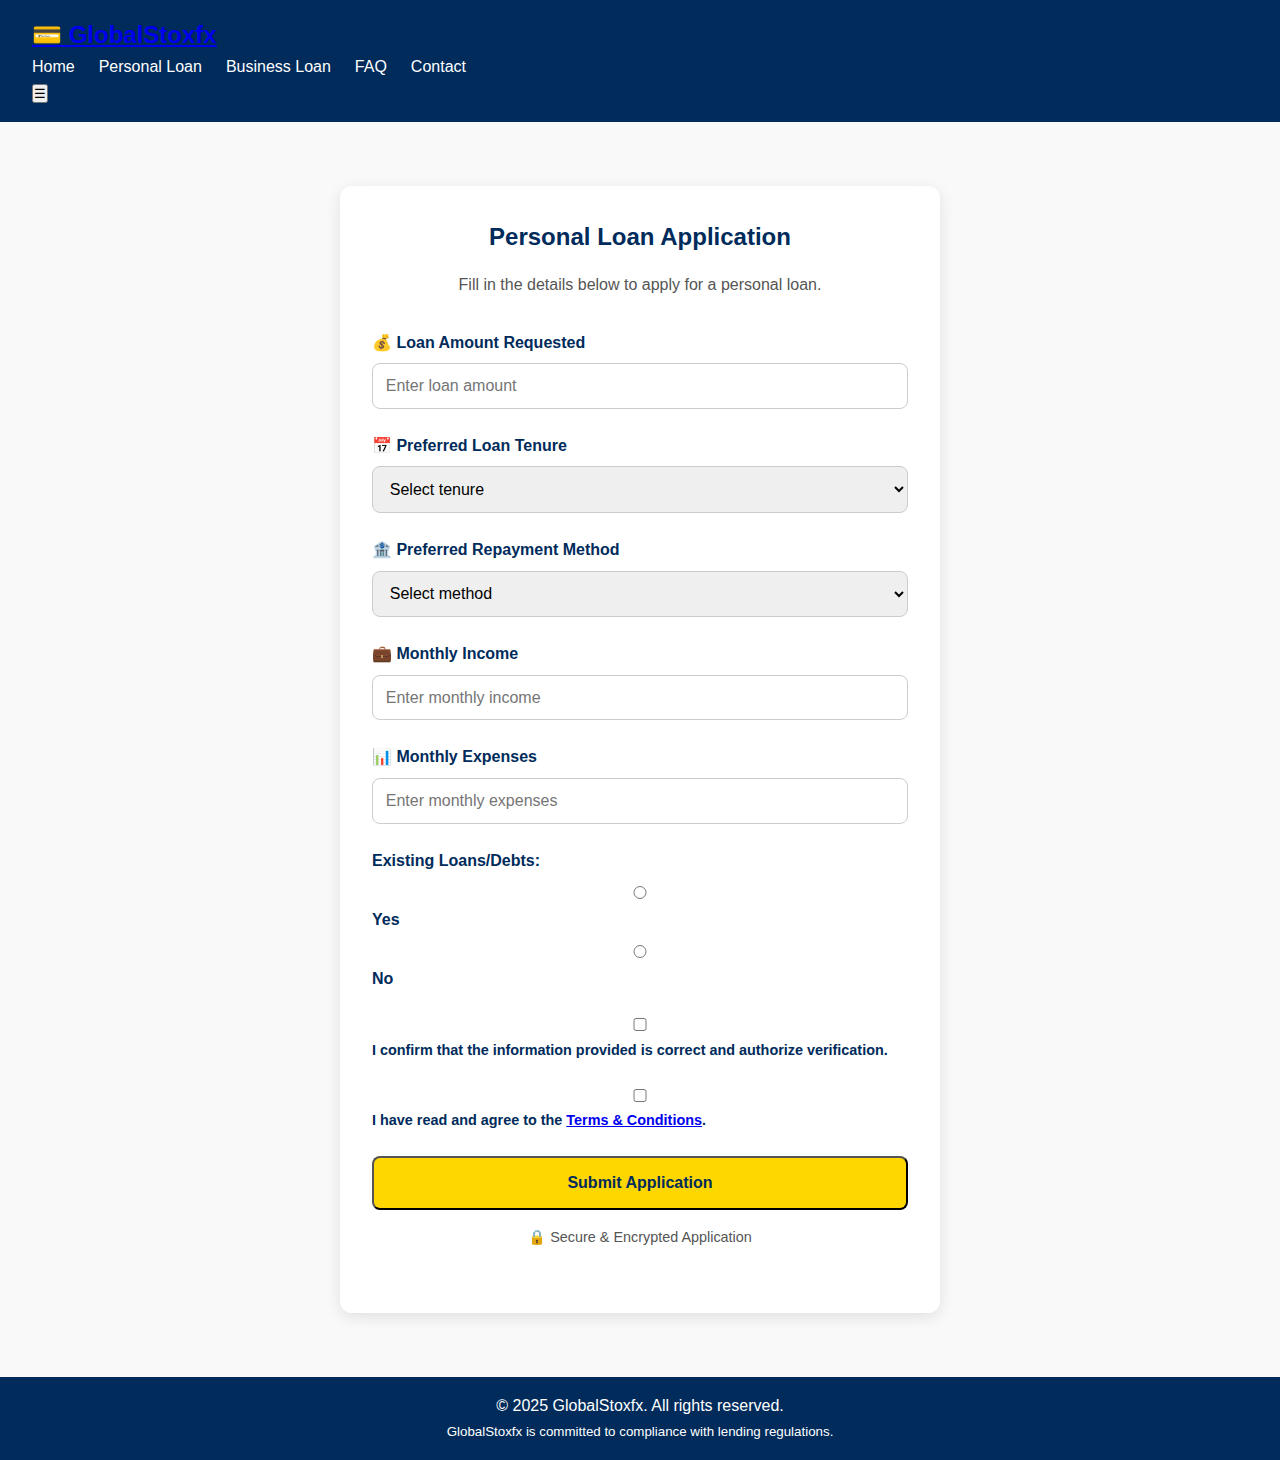
<file: personal/personal.html>
<!DOCTYPE html>
<html lang="en">
<head>
  <meta charset="UTF-8" />
  <meta name="viewport" content="width=device-width, initial-scale=1.0" />
  <title>Personal Loan - GlobalStoxfx</title>
  <link rel="icon" type="image/png" href="../assets/images/favicon.jpg" />
  <link rel="stylesheet" href="../assets/css/style.css" />
  <link rel="stylesheet" href="../assets/css/form.css" />
  <link href="https://fonts.googleapis.com/css2?family=Poppins:wght@400;600&display=swap" rel="stylesheet">
</head>
<body>

  <!-- 🌐 Navbar -->
  <header class="navbar">
    <div class="container nav-container">
      <div class="logo">
        <a href="../index.html">💳 GlobalStoxfx</a>
      </div>
      <nav>
        <ul class="nav-links" id="nav-links">
          <li><a href="../index.html">Home</a></li>
          <li><a href="personal.html" class="active">Personal Loan</a></li>
          <li><a href="../business/business.html">Business Loan</a></li>
          <li><a href="../index.html#faq">FAQ</a></li>
          <li><a href="../index.html#contact">Contact</a></li>
        </ul>
        <button class="nav-toggle" id="nav-toggle">☰</button>
      </nav>
    </div>
  </header>

  <!-- 🎯 Personal Loan Form -->
  <section class="form-section">
    <div class="container">
      <div class="form-card">
        <h2>Personal Loan Application</h2>
        <p>Fill in the details below to apply for a personal loan.</p>

        <form class="loan-form">
          <!-- Loan Amount -->
          <div class="form-group">
            <label for="amount">💰 Loan Amount Requested</label>
            <input type="number" id="amount" name="amount" required placeholder="Enter loan amount" />
          </div>

          <!-- Tenure -->
          <div class="form-group">
            <label for="tenure">📅 Preferred Loan Tenure</label>
            <select id="tenure" name="tenure" required>
              <option value="">Select tenure</option>
              <option>3 months</option>
              <option>6 months</option>
              <option>12 months</option>
              <option>24 months</option>
              <option>Other</option>
            </select>
          </div>

          <!-- Repayment -->
          <div class="form-group">
            <label for="repayment">🏦 Preferred Repayment Method</label>
            <select id="repayment" name="repayment" required>
              <option value="">Select method</option>
              <option>Bank Transfer</option>
              <option>Direct Debit</option>
              <option>Mobile Payment</option>
              <option>Other</option>
            </select>
          </div>

          <!-- Income -->
          <div class="form-group">
            <label for="income">💼 Monthly Income</label>
            <input type="number" id="income" name="income" required placeholder="Enter monthly income" />
          </div>

          <!-- Expenses -->
          <div class="form-group">
            <label for="expenses">📊 Monthly Expenses</label>
            <input type="number" id="expenses" name="expenses" required placeholder="Enter monthly expenses" />
          </div>

          <!-- Existing Loans/Debts -->
<div class="form-group">
  <label>Existing Loans/Debts:</label>
  <label><input type="radio" name="existingLoan" value="yes" required /> Yes</label>
  <label><input type="radio" name="existingLoan" value="no" required /> No</label>
</div>

<!-- Conditional Fields (Hidden by default) -->
<div id="existing-loan-details" style="display: none; margin-top: 1rem;">
  <div class="form-group">
    <label for="outstandingBalance">Outstanding Balance ($):</label>
    <input type="number" id="outstandingBalance" name="outstandingBalance" placeholder="e.g. 5,000" />
  </div>

  <div class="form-group">
    <label for="loanStartDate">Loan Start Date:</label>
    <input type="date" id="loanStartDate" name="loanStartDate" />
  </div>

  <div class="form-group">
    <label for="loanEndDate">Loan End Date:</label>
    <input type="date" id="loanEndDate" name="loanEndDate" />
  </div>
</div>

          <!-- Declaration -->
          <div class="form-group checkbox">
            <label>
              <input type="checkbox" required />
              I confirm that the information provided is correct and authorize verification.
            </label>
          </div>

          <!-- Terms & Conditions -->
<div class="form-group checkbox">
  <label>
    <input type="checkbox" required />
    I have read and agree to the 
    <a href="../terms.html" target="_blank">Terms & Conditions</a>.
  </label>
</div>

          <button type="submit" class="btn btn-primary">Submit Application</button>
          <p class="secure-text">🔒 Secure & Encrypted Application</p>
        </form>
      </div>
    </div>
  </section>

  <!-- ⚖️ Footer -->
  <footer class="footer">
    <div class="container footer-container">
      <p>© 2025 GlobalStoxfx. All rights reserved.</p>
      <p><small>GlobalStoxfx is committed to compliance with lending regulations.</small></p>
    </div>
  </footer>

  <script src="../assets/js/main.js"></script>
</body>
</html>
</file>
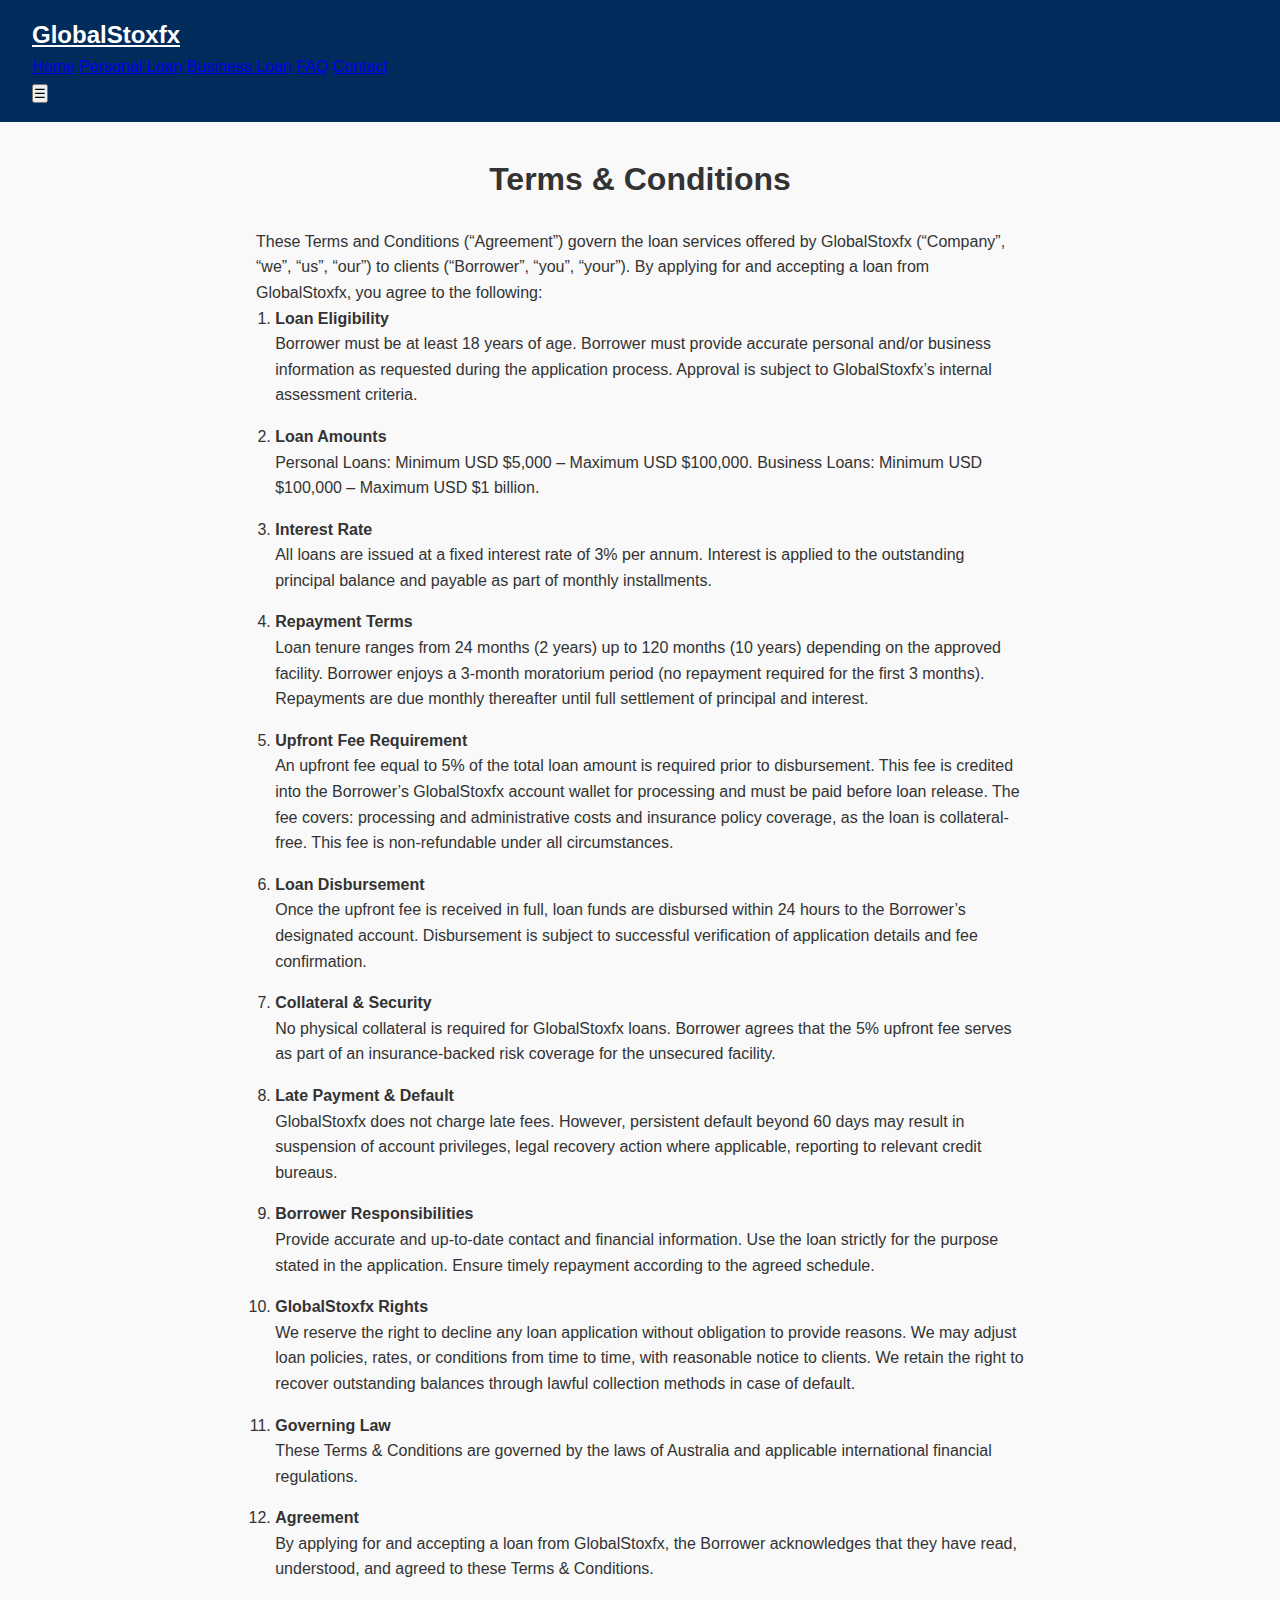
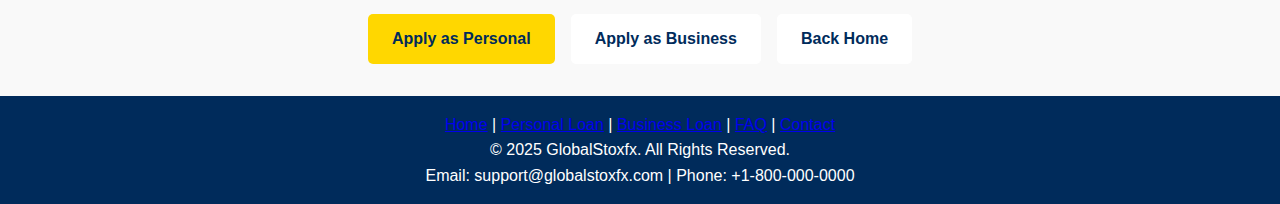
<file: terms/terms.html>
<!DOCTYPE html>
<html lang="en">
<head>
  <meta charset="UTF-8" />
  <meta name="viewport" content="width=device-width, initial-scale=1.0" />
  <title>GlobalStoxfx — Terms & Conditions</title>
  <link rel="stylesheet" href="../assets/css/style.css" />
  <link rel="stylesheet" href="../assets/css/terms.css" />
</head>
<body>

  <!-- ✅ Sticky Navbar -->
<header class="navbar">
  <div class="container nav-content">
    <a href="index.html" class="logo">GlobalStoxfx</a>
    <nav id="nav-links">
      <a href="index.html">Home</a>
      <a href="personal.html">Personal Loan</a>
      <a href="business.html">Business Loan</a>
      <a href="#faq">FAQ</a>
      <a href="#contact">Contact</a>
    </nav>
    <button class="nav-toggle" id="nav-toggle">☰</button>
  </div>
</header>

  <main class="terms-container">
    <h1>Terms &amp; Conditions</h1>
    <div class="terms-text">
      <!-- Paste the full T&C content from your client here -->
      <p>These Terms and Conditions (“Agreement”) govern the loan services offered by GlobalStoxfx (“Company”, “we”, “us”, “our”) to clients (“Borrower”, “you”, “your”). By applying for and accepting a loan from GlobalStoxfx, you agree to the following:</p>
      <ol>
        <li><strong>Loan Eligibility</strong><br>
          Borrower must be at least 18 years of age. Borrower must provide accurate personal and/or business information as requested during the application process. Approval is subject to GlobalStoxfx’s internal assessment criteria.
        </li>
        <li><strong>Loan Amounts</strong><br>
          Personal Loans: Minimum USD $5,000 – Maximum USD $100,000. Business Loans: Minimum USD $100,000 – Maximum USD $1 billion.
        </li>
        <li><strong>Interest Rate</strong><br>
          All loans are issued at a fixed interest rate of 3% per annum. Interest is applied to the outstanding principal balance and payable as part of monthly installments.
        </li>
        <li><strong>Repayment Terms</strong><br>
          Loan tenure ranges from 24 months (2 years) up to 120 months (10 years) depending on the approved facility. Borrower enjoys a 3-month moratorium period (no repayment required for the first 3 months). Repayments are due monthly thereafter until full settlement of principal and interest.
        </li>
        <li><strong>Upfront Fee Requirement</strong><br>
          An upfront fee equal to 5% of the total loan amount is required prior to disbursement. This fee is credited into the Borrower’s GlobalStoxfx account wallet for processing and must be paid before loan release. The fee covers: processing and administrative costs and insurance policy coverage, as the loan is collateral-free. This fee is non-refundable under all circumstances.
        </li>
        <li><strong>Loan Disbursement</strong><br>
          Once the upfront fee is received in full, loan funds are disbursed within 24 hours to the Borrower’s designated account. Disbursement is subject to successful verification of application details and fee confirmation.
        </li>
        <li><strong>Collateral &amp; Security</strong><br>
          No physical collateral is required for GlobalStoxfx loans. Borrower agrees that the 5% upfront fee serves as part of an insurance-backed risk coverage for the unsecured facility.
        </li>
        <li><strong>Late Payment &amp; Default</strong><br>
          GlobalStoxfx does not charge late fees. However, persistent default beyond 60 days may result in suspension of account privileges, legal recovery action where applicable, reporting to relevant credit bureaus.
        </li>
        <li><strong>Borrower Responsibilities</strong><br>
          Provide accurate and up-to-date contact and financial information. Use the loan strictly for the purpose stated in the application. Ensure timely repayment according to the agreed schedule.
        </li>
        <li><strong>GlobalStoxfx Rights</strong><br>
          We reserve the right to decline any loan application without obligation to provide reasons. We may adjust loan policies, rates, or conditions from time to time, with reasonable notice to clients. We retain the right to recover outstanding balances through lawful collection methods in case of default.
        </li>
        <li><strong>Governing Law</strong><br>
          These Terms & Conditions are governed by the laws of Australia and applicable international financial regulations.
        </li>
        <li><strong>Agreement</strong><br>
          By applying for and accepting a loan from GlobalStoxfx, the Borrower acknowledges that they have read, understood, and agreed to these Terms & Conditions.
        </li>
      </ol>
    </div>
    <div class="terms-actions">
      <a href="../personal/personal.html" class="btn">Apply as Personal</a>
      <a href="../business/business.html" class="btn btn-alt">Apply as Business</a>
      <a href="../index.html" class="btn btn-alt">Back Home</a>
    </div>
  </main>

  <!-- ✅ Footer -->
<footer class="footer">
  <div class="container">
    <div class="footer-links">
      <a href="index.html">Home</a> |
      <a href="personal.html">Personal Loan</a> |
      <a href="business.html">Business Loan</a> |
      <a href="#faq">FAQ</a> |
      <a href="#contact">Contact</a>
    </div>
    <p>© 2025 GlobalStoxfx. All Rights Reserved.</p>
    <p>Email: support@globalstoxfx.com | Phone: +1-800-000-0000</p>
  </div>
</footer>

  <script src="../assets/js/terms.js"></script>
</body>
</html>
</file>
<file: assets/css/form.css>
/* 🎯 Form Styling */
.form-section {
  padding: 4rem 0;
}

.form-card {
  background: #fff;
  border-radius: 12px;
  box-shadow: 0 4px 15px rgba(0,0,0,0.1);
  padding: 2rem;
  max-width: 600px;
  margin: auto;
}

.form-card h2 {
  color: #002B5B;
  margin-bottom: 1rem;
  text-align: center;
}

.form-card p {
  text-align: center;
  margin-bottom: 2rem;
  color: #555;
}

.form-group {
  margin-bottom: 1.5rem;
}

.form-group label {
  display: block;
  font-weight: 600;
  margin-bottom: 0.5rem;
  color: #002B5B;
}

.form-group input,
.form-group select {
  width: 100%;
  padding: 0.8rem;
  border: 1px solid #ccc;
  border-radius: 8px;
  font-size: 1rem;
  transition: border-color 0.3s;
}

.form-group input:focus,
.form-group select:focus {
  border-color: #FFD700;
  outline: none;
}

.radio-group {
  display: flex;
  gap: 1.5rem;
}

.checkbox {
  font-size: 0.9rem;
}

.btn-primary {
  display: block;
  width: 100%;
  padding: 1rem;
  border-radius: 8px;
  background: #FFD700;
  color: #002B5B;
  font-size: 1rem;
  font-weight: 600;
  cursor: pointer;
  transition: background 0.3s;
}

.btn-primary:hover {
  background: #e6c200;
}

.secure-text {
  text-align: center;
  margin-top: 1rem;
  font-size: 0.9rem;
  color: #28a745;
}
</file>
<file: assets/css/terms.css>
.terms-container {
  max-width: 800px;
  margin: 2rem auto;
  padding: 0 1rem;
}

.terms-container h1 {
  text-align: center;
  margin-bottom: 1.5rem;
}

.terms-text {
  line-height: 1.6;
  color: #333;
}

.terms-text ol {
  margin-left: 1.2rem;
  margin-bottom: 1.5rem;
}

.terms-text li {
  margin-bottom: 1rem;
}

.terms-actions {
  text-align: center;
  margin-top: 2rem;
  display: flex;
  justify-content: center;
  gap: 1rem;
}

.terms-actions .btn {
  /* reuse btn styles from global CSS */
}

.terms-actions .btn-alt {
  /* reuse btn-alt */
}
</file>
<file: assets/css/style.css>
/* Reset */
* {
  margin: 0;
  padding: 0;
  box-sizing: border-box;
}

body {
  font-family: Arial, sans-serif;
  line-height: 1.6;
  background: #f9f9f9;
  color: #333;
}

/* Navbar */
.navbar {
  display: flex;
  justify-content: space-between;
  align-items: center;
  background: #002b5b;
  padding: 1rem 2rem;
}

.navbar .logo {
  font-size: 1.5rem;
  font-weight: bold;
  color: #fff;
}

.navbar .nav-links {
  list-style: none;
  display: flex;
  gap: 1.5rem;
}

.navbar .nav-links a {
  color: #fff;
  text-decoration: none;
  transition: color 0.3s ease;
}

.navbar .nav-links a:hover {
  color: #ffd700;
}

/* Hero */
.hero {
  display: flex;
  justify-content: center;
  align-items: center;
  height: 80vh;
  background: linear-gradient(rgba(0,0,0,0.5), rgba(0,0,0,0.5)), url("https://source.unsplash.com/1600x900/?finance,money") no-repeat center center/cover;
  color: #fff;
  text-align: center;
  padding: 2rem;
}

.hero h1 {
  font-size: 2.5rem;
  margin-bottom: 1rem;
}

.hero p {
  font-size: 1.2rem;
  margin-bottom: 2rem;
}

.cta-buttons {
  display: flex;
  justify-content: center;
  gap: 1rem;
}

.btn {
  background: #ffd700;
  color: #002b5b;
  padding: 0.75rem 1.5rem;
  text-decoration: none;
  border-radius: 5px;
  font-weight: bold;
  transition: background 0.3s ease;
}

.btn:hover {
  background: #ffa500;
}

.btn-alt {
  background: #fff;
  color: #002b5b;
}

.btn-alt:hover {
  background: #ddd;
}

/* Footer */
footer {
  background: #002b5b;
  color: #fff;
  text-align: center;
  padding: 1rem;
}
</file>
